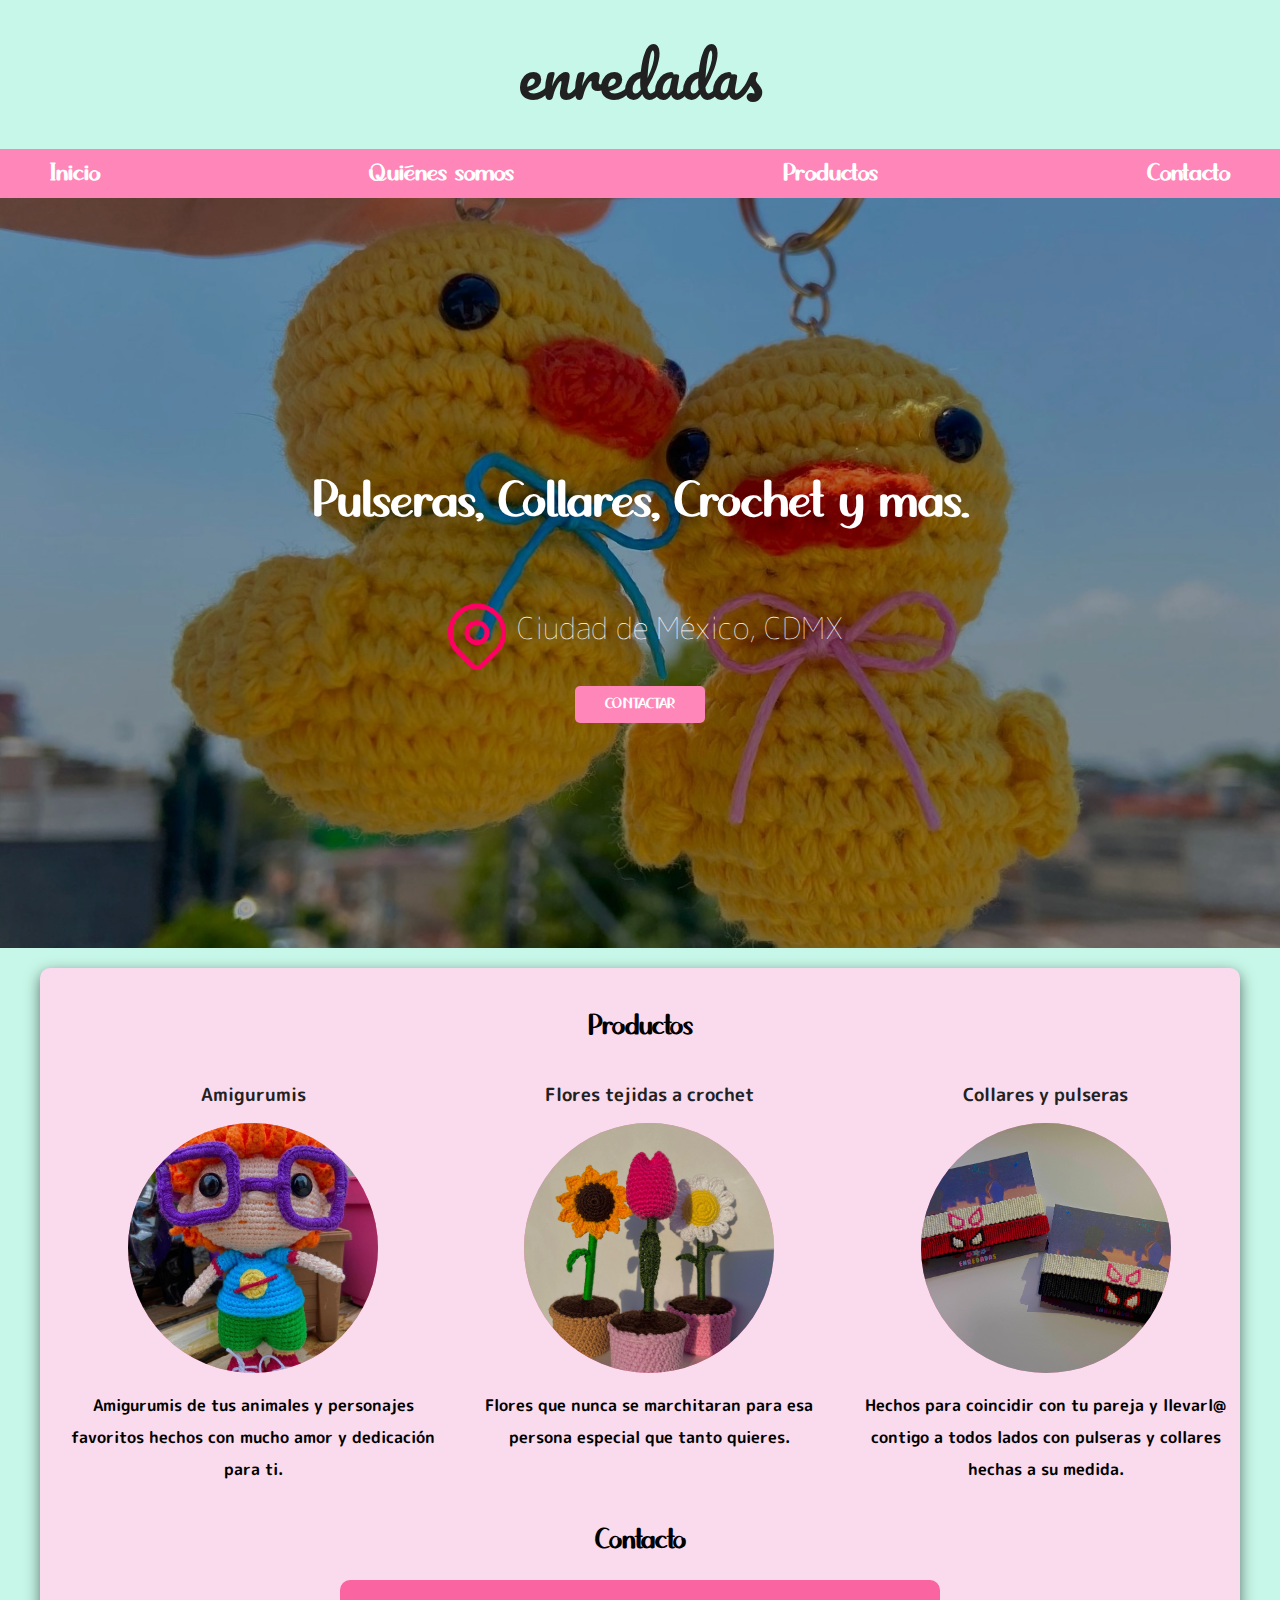
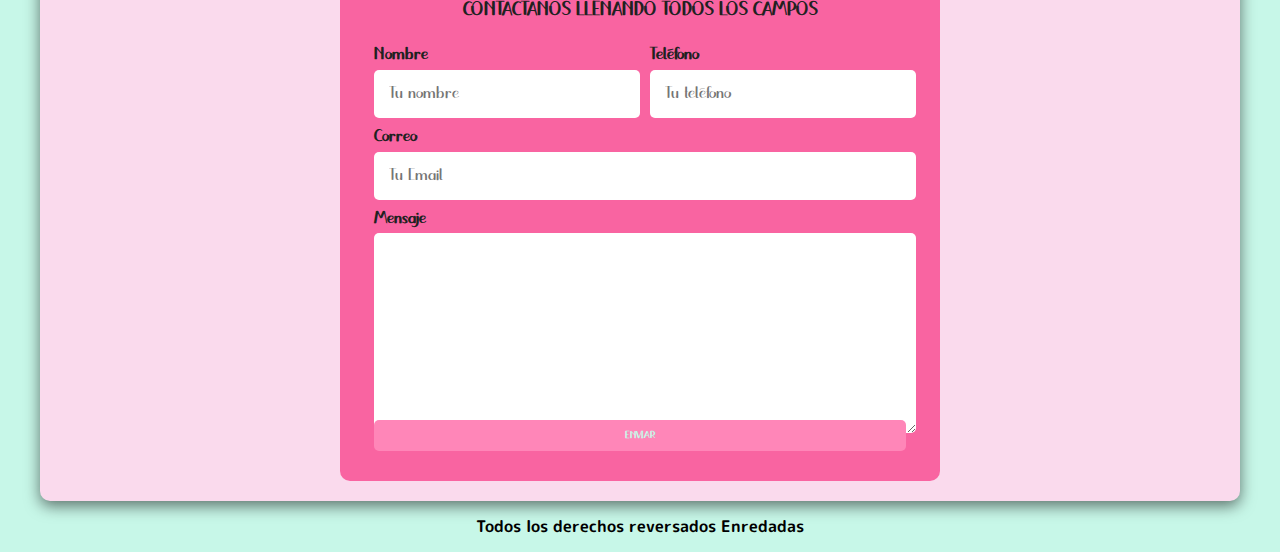
<file: index.html>
<!DOCTYPE html>
<html lang="en">

<head>
    <meta charset="UTF-8">
    <meta http-equiv="X-UA-Compatible" content="IE=edge">
    <meta name="viewport" content="width=device-width, initial-scale=1.0">
    <title>Enredadas</title>
    <link rel="preload" href="css/normalize.css" as="style">
    <link rel="stylesheet" href="css/normalize.css">
    <link rel="preconnect" href="https://fonts.googleapis.com">
    <link rel="preconnect" href="https://fonts.gstatic.com" crossorigin>
    <link href="https://fonts.googleapis.com/css2?family=Pacifico&display=swap" rel="stylesheet">
    <link rel="preload" href="css/style.css" as="style">
    <link rel="preconnect" href="https://fonts.googleapis.com">
    
    <link rel="preconnect" href="https://fonts.gstatic.com" crossorigin>
    <link href="https://fonts.googleapis.com/css2?family=M+PLUS+Rounded+1c&display=swap" rel="stylesheet">
    <link href="css/style.css" rel="stylesheet">
</head>

<body>
    <header>
        <h1 class="titulo">enredadas</h1>
    </header>


    <div class="nav-bg">
        <nav class="navegacion-principal contenedor">
            <a href="#" style="color: white; font-weight:bold;">Inicio</a>
            <a href="#" style="color: white; font-weight:bold;">Quiénes somos</a>
            <a href="#" style="color: white; font-weight:bold;">Productos</a>
            <a href="#" style="color: white; font-weight:bold;">Contacto</a>
        </nav>
    </div>

    <section class="vista-principal">
        <div class="contenido-vistaprin">
            <h3 style="color: white; font-size: 5rem;">Pulseras, Collares, Crochet y más.</h3>
            <div class="ubicacion">
                <svg xmlns="http://www.w3.org/2000/svg" class="icon icon-tabler icon-tabler-map-pin" width="80"
                    height="80" viewBox="0 0 24 24" stroke-width="1.5" stroke="#fd0061" fill="none"
                    stroke-linecap="round" stroke-linejoin="round">
                    <path stroke="none" d="M0 0h24v24H0z" fill="none" />
                    <circle cx="12" cy="11" r="3" />
                    <path d="M17.657 16.657l-4.243 4.243a2 2 0 0 1 -2.827 0l-4.244 -4.243a8 8 0 1 1 11.314 0z" />
                </svg>
                <p style="color: white; font-size: 3rem;">Ciudad de México, CDMX</p>
            </div>
            <a class="boton" href="#" style="color: white; font-size: 15px;">Contactar</a>
        </div>
    </section>


    <main class="contenedor sombra">
        <h2>Productos</h2>

        <div class="productos">
            <section class="producto">
                <h3 style="font-family: 'M PLUS Rounded 1c', sans-serif; font-weight: bold;" >Amigurumis</h3>
                <!-- <div class="iconos">
                    <svg xmlns="http://www.w3.org/2000/svg" class="icon icon-tabler icon-tabler-comet" width="80"
                        height="80" viewBox="0 0 24 24" stroke-width="1.5" stroke="#FF9ED7" fill="none"
                        stroke-linecap="round" stroke-linejoin="round">
                        <path stroke="none" d="M0 0h24v24H0z" fill="none" />
                        <path d="M15.5 18.5l-3 1.5l.5 -3.5l-2 -2l3 -.5l1.5 -3l1.5 3l3 .5l-2 2l.5 3.5z" />
                        <line x1="4" y1="4" x2="11" y2="11" />
                        <line x1="9" y1="4" x2="12.5" y2="7.5" />
                        <line x1="4" y1="9" x2="7.5" y2="12.5" />
                    </svg>
                </div> -->
                <div class="iconos">
                    <!-- <svg xmlns="http://www.w3.org/2000/svg"  width="80" height="80" viewBox="0 0 24 24" stroke-width="1.5" stroke="#FF9ED7" fill="none" stroke-linecap="round" stroke-linejoin="round">
                        <path stroke="none" d="M0 0h24v24H0z" fill="none" />
                        <path d="M15.5 18.5l-3 1.5l.5 -3.5l-2 -2l3 -.5l1.5 -3l1.5 3l3 .5l-2 2l.5 3.5z" />
                        <line x1="4" y1="4" x2="11" y2="11" />
                        <line x1="9" y1="4" x2="12.5" y2="7.5" />
                        <line x1="4" y1="9" x2="7.5" y2="12.5" />
                    </svg> -->
                    <img src="img\Carlitos.jpg" alt="Descripción de la imagen" class="icon-image">
                </div>
                <p>Amigurumis de tus animales y personajes favoritos hechos con mucho amor y dedicación para ti.</p>
            </section>

            <section class="producto">
                <h3>Flores tejidas a crochet</h3>
                <div class="iconos">
                    <!-- <svg xmlns="http://www.w3.org/2000/svg" class="icon icon-tabler icon-tabler-leaf" width="80"
                        height="80" viewBox="0 0 24 24" stroke-width="1.5" stroke="#FF9ED7" fill="none"
                        stroke-linecap="round" stroke-linejoin="round">
                        <path stroke="none" d="M0 0h24v24H0z" fill="none" />
                        <path d="M5 21c.5 -4.5 2.5 -8 7 -10" />
                        <path d="M9 18c6.218 0 10.5 -3.288 11 -12v-2h-4.014c-9 0 -11.986 4 -12 9c0 1 0 3 2 5h3z" />
                    </svg> -->
                    <img src="img\Flores.jpg" alt="Descripción de la imagen" class="icon-image">
                </div>
                <p>Flores que nunca se marchitaran para esa persona especial que tanto quieres.</p>
            </section>

            <section class="producto">
                <h3>Collares y pulseras</h3>
                <div class="iconos">
                    <!-- <svg xmlns="http://www.w3.org/2000/svg" class="icon icon-tabler icon-tabler-heartbeat" width="80"
                        height="80" viewBox="0 0 24 24" stroke-width="1.5" stroke="#FF9ED7" fill="none"
                        stroke-linecap="round" stroke-linejoin="round">
                        <path stroke="none" d="M0 0h24v24H0z" fill="none" />
                        <path
                            d="M19.5 13.572l-7.5 7.428l-2.896 -2.868m-6.117 -8.104a5 5 0 0 1 9.013 -3.022a5 5 0 1 1 7.5 6.572" />
                        <path d="M3 13h2l2 3l2 -6l1 3h3" />
                    </svg> -->
                    <img src="img\Pulseras.jpg" alt="Descripción de la imagen" class="icon-image">
                </div>
                <p>Hechos para coincidir con tu pareja y llevarl@ contigo a todos lados con pulseras y collares hechas a
                    su medida.</p>
            </section>
        </div>



        <section>
            <h2>Contacto</h2>

            <form class="formulario">
                <fieldset>
                    <legend style="font-weight: bold;">Contactános llenando todos los campos</legend>

                    <div class="contenedor-campos">
                        <div class="campo">
                            <label>Nombre</label>
                            <input class="input-text" type="text" placeholder="Tú nombre">
                        </div>

                        <div class="campo">
                            <label>Teléfono</label>
                            <input class="input-text" type="tel" placeholder="Tú teléfono">
                        </div>

                        <div class="campo">
                            <label>Correo</label>
                            <input class="input-text" type="email" placeholder="Tú Email">
                        </div>

                        <div class="campo">
                            <label>Mensaje</label>
                            <textarea class="input-text"></textarea>
                        </div>
                    </div>

                    <div class="alinear-derecha flex">
                        <input class="boton w-sm-100" type="submit" value="Enviar">
                    </div>
                </fieldset>
            </form>
        </section>
    </main>

    <footer class="footer">
        <p>Todos los derechos reversados Enredadas</p>
    </footer>


</body>

</html>
</file>
<file: css/style.css>
@font-face {
    font-family: 'NombreDeLaFuente';
    src: url('../fonts/Homework.woff2') format('woff2');
    font-weight: normal;
    font-style: normal;
}

:root {
    --blanco: #c7f7e8;
    --oscuro: #212121;
    --primario: #FFC107;
    --secundario: #FF86B8;
    --gris: #757575;
    --hovernav: #F964A1;
    --fondo: #c7f7e8;
    --sombra: #FFA9CC;
    /* a5e7d3*/
}
/** Globales **/
html {
    font-size: 62.5%;
    box-sizing: border-box;
    scroll-snap-type: y mandatory;
}

/* Tipografia*/
h1 {
    font-size: 3.8rem;
}

h2 {
    font-size: 2.8rem;
}

h3 {
    font-size: 1.8rem;
}

h1,
h2,
h3 {
    text-align: center;
}

/** Scroll snap**/
.productos,
.navegacion-principal,
.formulario{
    scroll-snap-align: center;
    scroll-snap-stop: always ;
}

*,
*:before,
*:after {
    box-sizing: inherit;
}

body {
    font-size: 16px;
    font-family: 'NombreDeLaFuente', sans-serif;
    background-image: linear-gradient(to top, var(--fondo) 0%, var(--blanco) 100%);
}

.contenedor {
    max-width: 120rem;
    margin: 0 auto;
}

.boton {
    background-color: var(--secundario);
    color: var(--blanco);
    /* font-family:; */
    padding: 1rem 3rem;
    margin-top: 1rem;
    font-size: 1rem;
    font-weight: 100;
    text-decoration: none;
    text-transform: uppercase;
    font-weight: bold;
    border-radius: 5px;
    width: 90%;
    text-align: center;
    border: none;
}

@media (min-width: 768px) {
    .boton {
        width: auto;
    }
}

.boton:hover {
    cursor: pointer;
}

.sombra {
    box-shadow: 0px 5px 15px 0px rgba(0, 0, 0, 0.54);
    background-color: #fadaed;
    padding: 2rem;
    border-radius: 1rem;
}

/** Titulos **/
.titulo {
    text-align: center;
    font-size: 60px;
    font-family: 'Pacifico', cursive;
    font-weight: 100;
    color: var(--oscuro);
}

/** Utilidades **/
.w-sm-100 {
    width: 100%;
}

@media (min-width: 768) {
    .w-sm-100 {
        width: auto;
    }
}

.flex {
    display: flex;
}

.alinear-derecha {
    justify-content: flex-end;
}


/** Navegacion principal**/
.nav-bg {
    background-color: var(--secundario);
}

.navegacion-principal {
    display: flex;
    flex-direction: column;
    /* align-items: center; */
}

@media (min-width: 768px) {
    .navegacion-principal {
        flex-direction: row;
        justify-content: space-between;
    }
}

.navegacion-principal a {
    display: block;
    text-align: center;
    color: var(--blanco);
    text-decoration: none;
    font-size: 2.5rem;
    font-weight: 100;
    padding: 1rem;
}

.navegacion-principal a:hover {
    background-color: var(--hovernav);
    color: var(--oscuro);
}

/** Hover (navegacion principal) **/
.vista-principal {
    background-image: url(../img/patos.jpg);
    background-repeat: no-repeat;
    background-size: cover;
    height: 750px;
    position: relative;
    margin-bottom: 2rem;
}

.contenido-vistaprin {
    position: absolute;
    background-color: rgba(0, 0, 0, .3);
    width: 100%;
    height: 100%;

    display: flex;
    flex-direction: column;
    align-items: center;
    justify-content: center;
}

.contenido-vistaprin h2,
.contenido-vistaprin p {
    color: var(--blanco);
    font-weight: 100;
}

.contenido-vistaprin .ubicacion {
    display: flex;
    align-items: flex-end;
}

/** Productos**/
@media (min-width: 768px) {
    .productos {
        display: grid;
        grid-template-columns: 33.3% 33.3% 33.3%;
        column-gap: 1rem;
    }
}

.productos h3, p{
    font-family: 'M PLUS Rounded 1c', sans-serif;
    font-weight: 700;
}

.producto {
    display: flex;
    flex-direction: column;
    align-items: center;

}

.producto h3 {
    color: var(--oscuro);
    font-weight: bold;
}

.producto p {
    line-height: 2;
    text-align: center;
}

.producto .iconos {
    height: 25rem;
    width: 25rem;
    background-color: var(--secundario);
    border-radius: 50%;
    display: flex;
    justify-content: center; /* Asegura que el contenido esté centrado */
    align-items: center; /* Asegura que el contenido esté centrado */
    position: relative; /* Permite el uso de posicionamiento absoluto en los hijos */
    overflow: hidden; /* Asegura que el contenido no se desborde */
    /* justify-content: space-evenly;
    align-items: center; */
}
.producto .iconos .icon-image {
    position: absolute;
    top: 0;
    left: 0;
    width: 100%;
    height: 100%;
    object-fit: cover; /* Asegura que la imagen cubra todo el contenedor */
    z-index: 1;
}

.producto .iconos .icon {
    position: relative;
    z-index: 2;
}


/** Formulario **/
.formulario {
    background-color: var(--hovernav);
    width: min(60rem, 100%);
    /** utlizar el valr más pequeño **/
    margin: 0 auto;
    padding: 2rem;
    border-radius: 1rem;

}

.formulario fieldset {
    border: none;
}

.formulario legend {
    text-align: center;
    font-size: 1.8rem;
    text-transform: uppercase;
    font-weight: 100;
    margin-bottom: 2rem;
    color: var(--oscuro);
}

@media (min-width: 768px) {
    .contenedor-campos {
        display: grid;
        grid-template-columns: 50% 50%;
        grid-template-rows: auto auto 20rem ;
        column-gap: 1rem;
    }

    .campo:nth-child(3),
    .campo:nth-child(4){
        grid-column: 1 / 3;
    }
}

.campo {
    margin-bottom: 1rem;
}

.campo label {
    color: var(--oscuro);
    font-weight: 100;
    font-weight: bold;
    margin-bottom: .5rem;
    display: block;
}

.campo textarea {
    height: 20rem;


}

.input-text {
    width: 100%;
    border: none;
    padding: 1.5rem;
    border-radius: .5rem;
}

/** footer **/

.footer{
    text-align: center;
}
</file>
